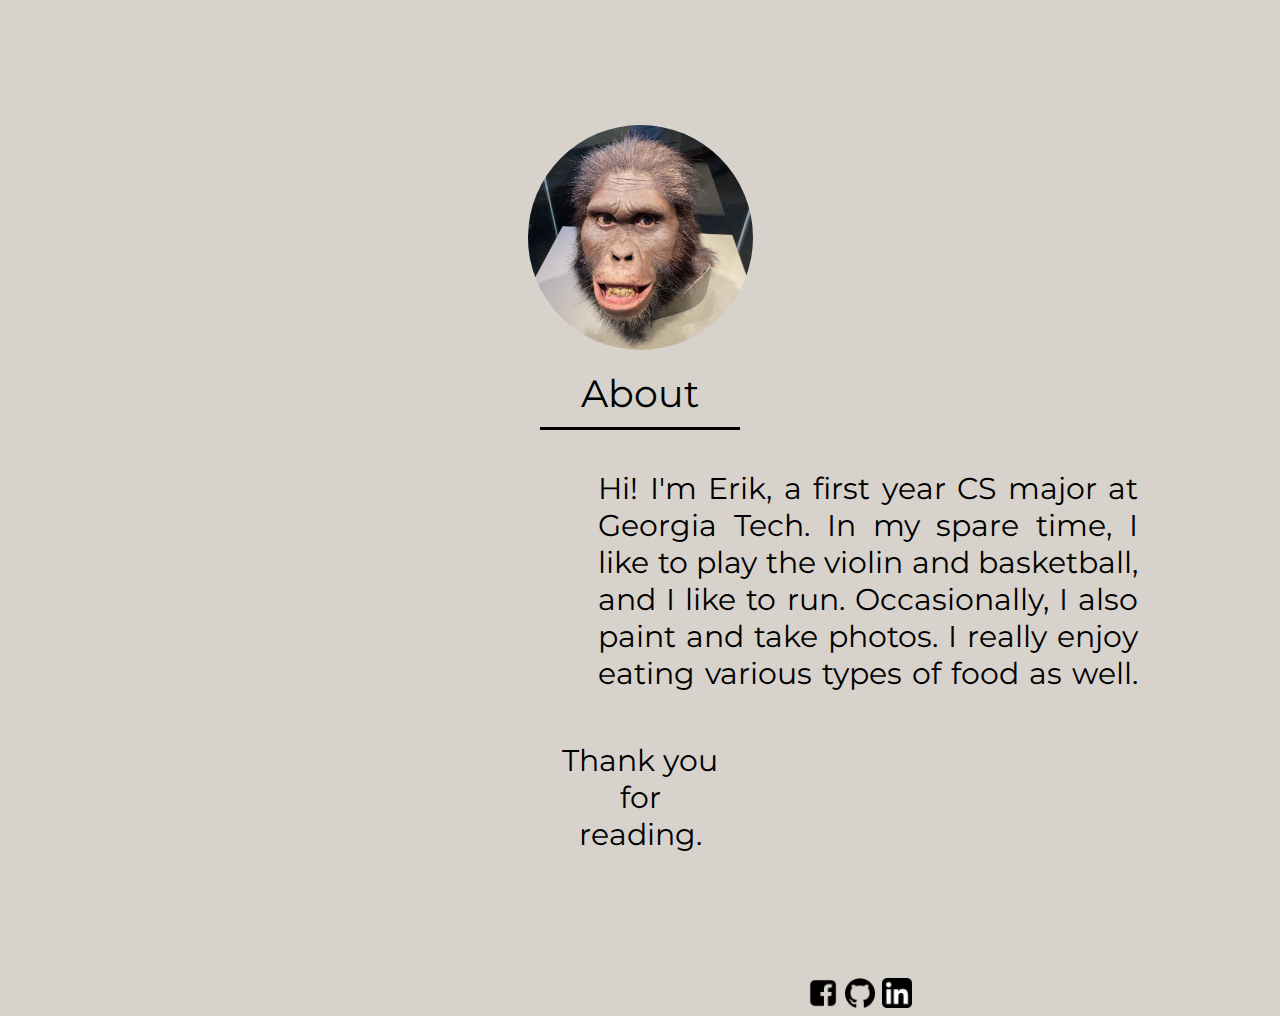
<file: About.html>
<!DOCTYPE html>
<html>
  <head>
    <title>Erik Li</title>
    <link rel="stylesheet" type="text/css" href="about.css" />
    <link rel="preconnect" href="https://fonts.googleapis.com"> 
    <link rel="preconnect" href="https://fonts.gstatic.com" crossorigin> 
    <link href="https://fonts.googleapis.com/css2?family=Montserrat:wght@300&display=swap" rel="stylesheet">
    <link rel="stylesheet" href="https://fonts.googleapis.com/css2?family=Material+Symbols+Outlined:opsz,wght,FILL,GRAD@20..48,100..700,0..1,-50..200" />
    <link rel="preconnect" href="https://fonts.googleapis.com"> 
    <link rel="preconnect" href="https://fonts.gstatic.com" crossorigin> 
    <link href="https://fonts.googleapis.com/css2?family=Noto+Sans+Mono&display=swap" rel="stylesheet">
  </head>
  <body>
    <img src="images/IMG_5079.jpeg" id="bigfoot"/>
    <div style="font-size: 3vw" id="bigtitle">About</div>
    <div>
      <img src="images/line.png" id="line"/>
    </div>
    <div class="content">
      Hi! I'm Erik, a first year CS major at Georgia Tech. In my spare time, I like to play the violin and basketball, and I like to run. Occasionally, I also paint and take photos.
      I really enjoy eating various types of food as well. 
    </div>
    <div id="thankYou">
      Thank you for reading.
    </div>
    <div class="icons">
      <img src="images/fb.png" id="fb"/>
      <img src="images/git.png" id="git"/>
      <img src="images/linked.png" id="linked"/>
    </div>
  </body>
</file>
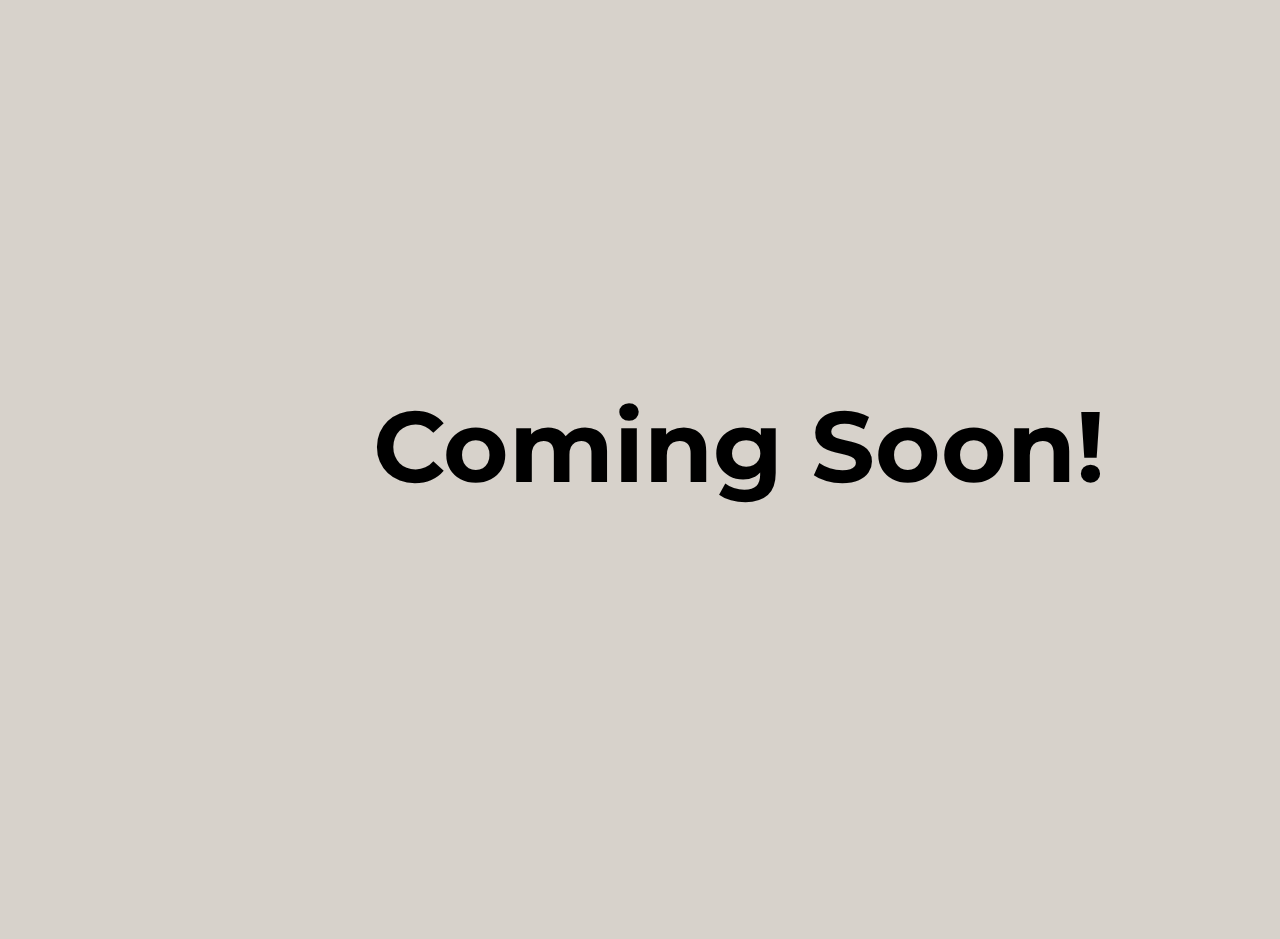
<file: comingsoon.html>
<!DOCTYPE html>
<html>
  <head>
    <title>Erik Li</title>
    <link rel="stylesheet" type="text/css" href="comingsoon.css" />
    <link rel="preconnect" href="https://fonts.googleapis.com"> 
    <link rel="preconnect" href="https://fonts.gstatic.com" crossorigin> 
    <link href="https://fonts.googleapis.com/css2?family=Montserrat:wght@300&display=swap" rel="stylesheet">
    <link rel="stylesheet" href="https://fonts.googleapis.com/css2?family=Material+Symbols+Outlined:opsz,wght,FILL,GRAD@20..48,100..700,0..1,-50..200" />
    <link rel="preconnect" href="https://fonts.googleapis.com"> 
    <link rel="preconnect" href="https://fonts.gstatic.com" crossorigin> 
    <link href="https://fonts.googleapis.com/css2?family=Noto+Sans+Mono&display=swap" rel="stylesheet">
  </head>
  <body>
    <h1 id="bigtitle">Coming Soon!</h1>
  </body>
</file>
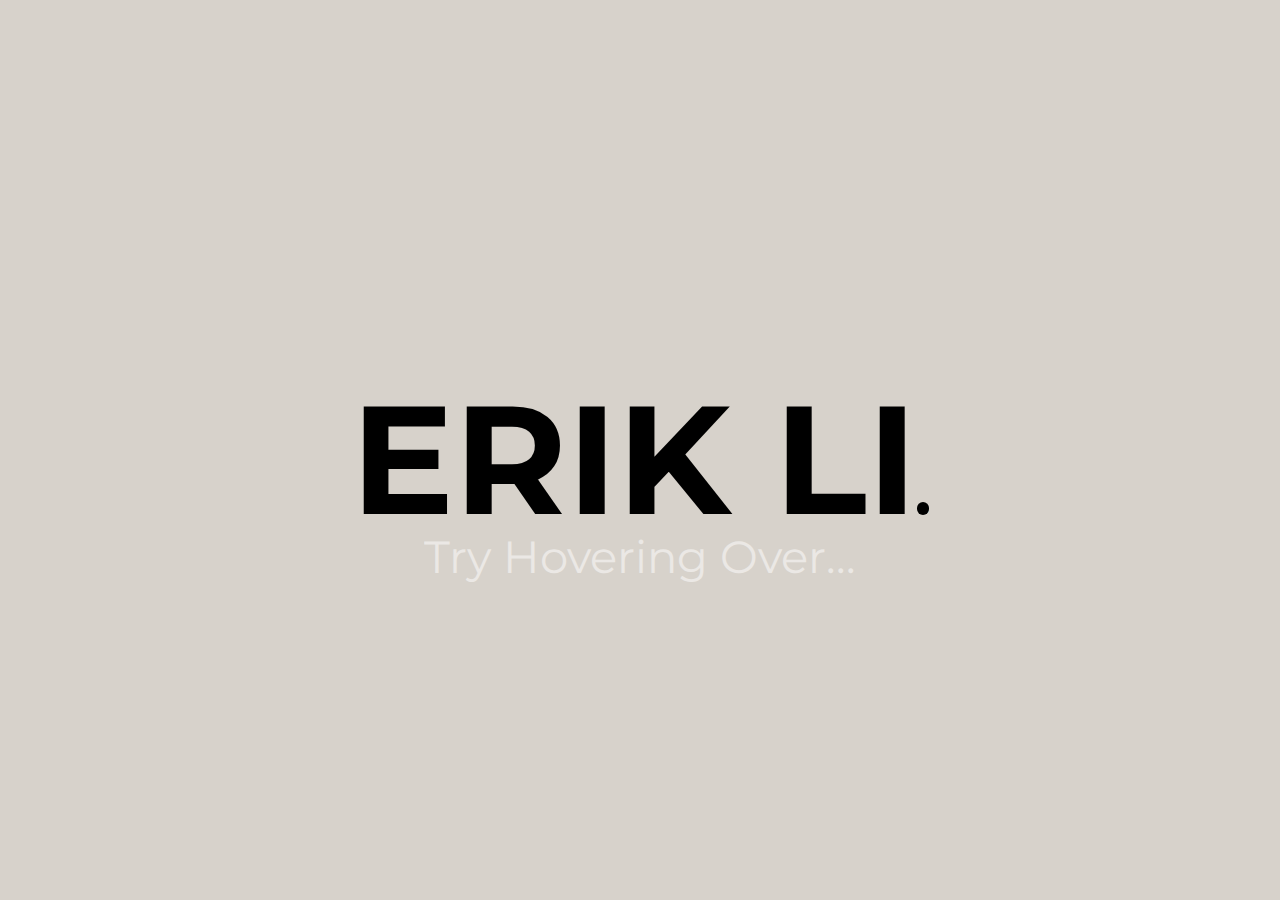
<file: Profile.html>
<!DOCTYPE html>
<html>
  <head>
    <title>Erik Li</title>
    <link rel="stylesheet" type="text/css" href="profile.css" />
    <link rel="preconnect" href="https://fonts.googleapis.com"> 
    <link rel="preconnect" href="https://fonts.gstatic.com" crossorigin> 
    <link href="https://fonts.googleapis.com/css2?family=Montserrat:wght@300&display=swap" rel="stylesheet">
    <link rel="stylesheet" href="https://fonts.googleapis.com/css2?family=Material+Symbols+Outlined:opsz,wght,FILL,GRAD@20..48,100..700,0..1,-50..200" />
    <link rel="preconnect" href="https://fonts.googleapis.com"> 
    <link rel="preconnect" href="https://fonts.gstatic.com" crossorigin> 
    <link href="https://fonts.googleapis.com/css2?family=Noto+Sans+Mono&display=swap" rel="stylesheet">
  </head>
  <body>
    <h1 style="font-size: 12vw" id="bigtitle"><a onmouseover="showTitle(about)" onmouseout="hideTitle(about)" class="letters" id="E" href="About.html">E</a><a onmouseover="showTitle(resume)" onmouseout="hideTitle(resume)" class="letters" id="R" href="resume-slash-cv.pdf">R</a><a href="comingsoon.html" onmouseover="showTitle(projects)" onmouseout="hideTitle(projects)" class="letters" id="I">I</a><a href="comingsoon.html" onmouseover="showTitle(artwork)" onmouseout="hideTitle(artwork)" class="letters" id="K">K</a><a id="letters"> </a><a href="comingsoon.html" onmouseover="showTitle(photo)" onmouseout="hideTitle(photo)" class="letters" id="L">L</a><a href="comingsoon.html" onmouseover="showTitle(blog)" onmouseout="hideTitle(blog) "class="letters" id="I">I</a><button onclick="location.href='index.html'" type="button" id="backbutton"><span style="font-size: 1vw;" class="material-symbols-outlined">home</span></button>
    </h1>
    <div style="font-size: 3.5vw" id="tabs">
      <a class="category" id="about">
        About
      </a>
      <a class="category" id="resume">
        Resume
      </a>
      <a class="category" id="projects">
        Projects
      </a>
      <a class="category" id="artwork">
        Artwork
      </a>
      <a class="category" id="photo">
        Photography
      </a>
      <a class="category" id="blog">
        Blog
      </a>
      <a class="category" id="beginning">
        Try Hovering Over...
      </a>
    </div>
    <script>
      hideTitle(about);
      hideTitle(resume);
      hideTitle(projects);
      hideTitle(artwork);
      hideTitle(photo);
      hideTitle(blog);
      function showTitle(x){
        x.style.opacity=1;
        hideTitle(beginning); 
      }
      function hideTitle(x){
        x.style.opacity=0;
      }
    </script>
  </body>
</html>
</file>
<file: about.css>
body{
    font-family: 'Montserrat', sans-serif;
    background-color: #d7d2cb;
}

#bigtitle{ 
    white-space: nowrap;
    overflow: hidden;
    margin-top: 365px;
    text-align:center;
}

.material-symbols-outlined {
  display: flex;
  align-items:center;
  justify-content: center;
  font-size: 0.75%;
  font-variation-settings:
  'FILL' 0,
  'wght' 500,
  'GRAD' 0,
  'opsz' 48
   
}

#backbutton{
    justify-content: center;
    padding: 0px 0px;
    height: 1vw;
    width: 1vw;
    font-size: 0.75%;
    align-items: center;
    background-color: #000000;
    color: black;
    border: none;
    cursor:pointer;
    border-radius: 50% ;
}

#label{
    font-size: 15px;
    padding-top: 2.5px;
    padding-left: 3px    
}

#backbutton:hover{
    color:black;
    background-color:white;
}

.letters:hover{
    color:white;
    cursor: pointer;
}

.category{
    color:white;
    
}

#tabs{
    white-space: nowrap;
    overflow: hidden;
    text-align:center;
    display: grid;
    margin-left:auto;
    margin-right:auto;
    margin-top: -10%;
    
}


#about, #resume, #projects, #artwork, #photo, #blog, #beginning{
    grid-column: 1;
    grid-row: 1;
  }

 #beginning{
    opacity:0.5;
 }

 #bigfoot{
    display: flex;
    margin-right:auto;
    margin-left: auto;
    text-align: center;
    height: 225px;
    width: 225px;
    border-radius: 50%;
    margin-top: 125px;
 }

 #bigtitle{
    margin-top:20px;
 }

 #line{
    width: 200px;
    height:3px;
    display:flex;
    text-align:center;
    margin-right:auto;
    margin-left:auto;
    margin-top:10px;
 }

 .content{
    margin-left:590px;
    margin-right:550px;
    margin-top: 40px;
    font-size: 30px;
    text-align:center;
    width:18em;
  text-align:justify;
  text-align-last:justify;
 }

 #thankYou{
    margin-left:550px;
    margin-right:550px;
    margin-top: 50px;
    font-size: 30px;
    text-align:center;
 }

 .icons{
    display:flex;
    margin-left:800px;
    margin-right:500px;
    margin-top:125px;
    text-align: center;
 }

 #fb{
    height:30px;
    width:30px;
    padding-right: 7px;
 }

 #git{
    height:30px;
    width:30px;
 }

 #linked{
    height:30px;
    width:30px;
    padding-left: 7px;
 }
</file>
<file: comingsoon.css>
body{
    font-family: 'Montserrat', sans-serif;
    background-color: #d7d2cb;
}

#bigtitle{ 
    white-space: nowrap;
    overflow: hidden;
    padding: 365px;
    text-align:center;
    font-size: 100px;
}

.material-symbols-outlined {
  display: flex;
  align-items:center;
  justify-content: center;
  font-size: 0.75%;
  font-variation-settings:
  'FILL' 0,
  'wght' 500,
  'GRAD' 0,
  'opsz' 48
   
}

#backbutton{
    justify-content: center;
    padding: 0px 0px;
    height: 1vw;
    width: 1vw;
    font-size: 0.75%;
    align-items: center;
    background-color: #000000;
    color: black;
    border: none;
    cursor:pointer;
    border-radius: 50% ;
}

#label{
    font-size: 15px;
    padding-top: 2.5px;
    padding-left: 3px    
}

#backbutton:hover{
    color:black;
    background-color:white;
}

.letters:hover{
    color:white;
    cursor: pointer;
}

.category{
    color:white;
    
}

#tabs{
    white-space: nowrap;
    overflow: hidden;
    text-align:center;
    display: grid;
    margin-left:auto;
    margin-right:auto;
    margin-top: -10%;
    
}


#about, #resume, #projects, #artwork, #photo, #blog, #beginning{
    grid-column: 1;
    grid-row: 1;
  }

 #beginning{
    opacity:0.5;
 }

 #bigfoot{
    display: flex;
    margin-right:auto;
    margin-left: auto;
    text-align: center;
    height: 225px;
    width: 225px;
    border-radius: 50%;
    margin-top: 125px;
 }

 #bigtitle{
    margin-top:20px;
 }

 #line{
    width: 200px;
    height:3px;
    display:flex;
    text-align:center;
    margin-right:auto;
    margin-left:auto;
    margin-top:10px;
 }

 .content{
    margin-left:590px;
    margin-right:550px;
    margin-top: 40px;
    font-size: 30px;
    text-align:center;
    width:18em;
  text-align:justify;
  text-align-last:justify;
 }

 #thankYou{
    margin-left:550px;
    margin-right:550px;
    margin-top: 50px;
    font-size: 30px;
    text-align:center;
 }

 .icons{
    display:flex;
    margin-left:800px;
    margin-right:500px;
    margin-top:125px;
    text-align: center;
 }

 #fb{
    height:30px;
    width:30px;
    padding-right: 7px;
 }

 #git{
    height:30px;
    width:30px;
 }

 #linked{
    height:30px;
    width:30px;
    padding-left: 7px;
 }
</file>
<file: profile.css>
body{
    font-family: 'Montserrat', sans-serif;
    background-color: #d7d2cb;
}

#bigtitle{ 
    white-space: nowrap;
    overflow: hidden;
    margin-top: 365px;
    text-align:center;
    text-decoration: none;
}

.material-symbols-outlined {
  display: flex;
  align-items:center;
  justify-content: center;
  font-size: 0.75%;
  font-variation-settings:
  'FILL' 0,
  'wght' 500,
  'GRAD' 0,
  'opsz' 48
   
}

#backbutton{
    justify-content: center;
    padding: 0px 0px;
    height: 1vw;
    width: 1vw;
    font-size: 0.75%;
    align-items: center;
    background-color: #000000;
    color: black;
    border: none;
    cursor:pointer;
    border-radius: 50% ;
}

#label{
    font-size: 15px;
    padding-top: 2.5px;
    padding-left: 3px    
}

#backbutton:hover{
    color:black;
    background-color:white;
}

.letters:hover{
   
    color:white;
    cursor: pointer;
    text-decoration: none;
}
.letters{
   color:inherit;
   text-decoration:none;
}
.category{
    color:white;
    
}

#tabs{
    white-space: nowrap;
    overflow: hidden;
    text-align:center;
    display: grid;
    margin-left:auto;
    margin-right:auto;
    margin-top: -10%;
    
}


#about, #resume, #projects, #artwork, #photo, #blog, #beginning{
    grid-column: 1;
    grid-row: 1;
  }

 #beginning{
    opacity:0.5;
 }
</file>
